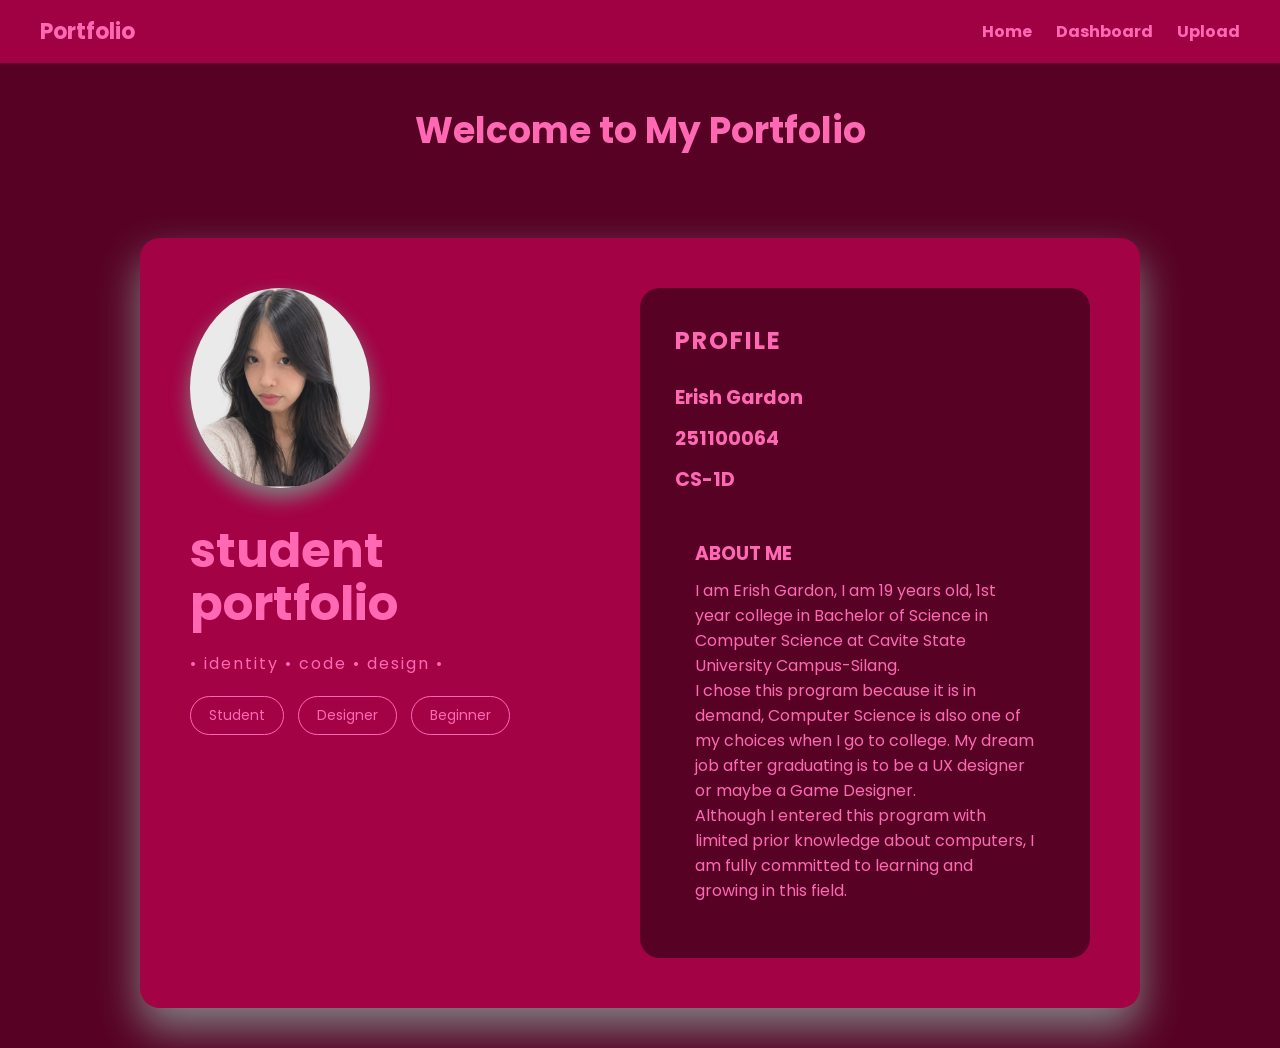
<file: index.html>
<!DOCTYPE html>
<html lang="en">
<head>
  <meta charset="UTF-8">
  <title>Student Portfolio</title>

  <link href="https://fonts.googleapis.com/css2?family=Poppins:wght@300;500;700&display=swap" rel="stylesheet">

  <link rel="stylesheet" href="style.css">
</head>
<body>
 <nav class="navbar">

<div class="logo">Portfolio</div>

<div class="nav-links">
      <a href="index.html">Home</a>
      <a href="dashboard.html">Dashboard</a>
      <a href="upload.html">Upload</a>
</div>

</nav>

  <div class="hero" style="text-align: center;">
    <h1>Welcome to My Portfolio</h1>
    
  </div>


<div class="container">

  <div class="left">
    <div class="portfolio_picture">
      <img src="portfolio_picture.jpg" height="200px" width="200px">
    </div>

    <h1>
      student <br>
      <span>portfolio</span>
    </h1>

    <p class="subtitle">• identity • code • design •</p>

    <div class="tags">
      <span>Student</span>
      <span>Designer</span>
      <span>Beginner</span>
    </div>
  </div>

  <div class="right">
    <div class="card">
      <h2>profile</h2>

      <div class="info" style="font-size: larger;">
        <p><strong>Erish Gardon</strong> </p>
        <p><strong>251100064</strong></p>
        <p><strong> CS-1D</strong></p>
      </div>

      <div class="about">
        <h3>ABOUT ME</h3>
        <p>
         I am Erish Gardon, I am 19 years old, 1st year college in Bachelor of Science in Computer Science at Cavite State University Campus-Silang. <br>
        I chose this program because it is in demand, Computer Science is also one of my choices when I go to college. My dream job after graduating is to be a UX designer or maybe a Game Designer.<br> 
        Although I entered this program with limited prior knowledge about computers, I am fully committed to learning and growing in this field. </p>
        </p>
      </div>

    </div>
  </div>

</div>

</body>
</html>
</file>
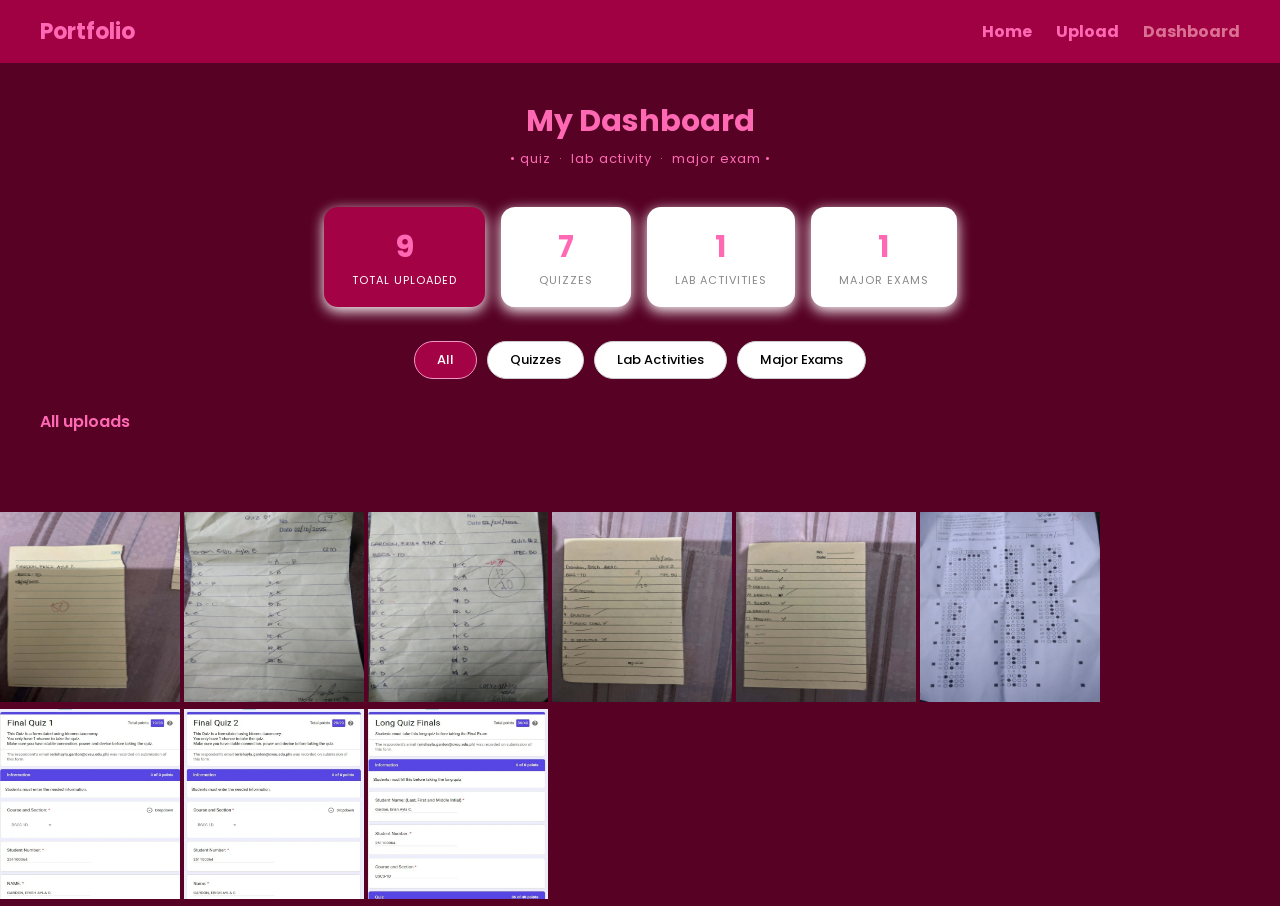
<file: dashboard.html>
<!DOCTYPE html>
<html lang="en">
<head>
  <meta charset="UTF-8">
  <title>Dashboard – Portfolio</title>
  <link href="https://fonts.googleapis.com/css2?family=Poppins:wght@300;500;700&display=swap" rel="stylesheet">
              
 <style>
    * { margin: 0; padding: 0; box-sizing: border-box; font-family: 'Poppins', sans-serif; }
    body { background: rgb(87, 2, 37); min-height: 100vh; color: hotpink; }

    .navbar { display: flex; justify-content: space-between; align-items: center; padding: 15px 40px; background: rgb(160, 1, 67); color: hotpink; }
    .logo { font-size: 22px; font-weight: bold; }
    .nav-links a { color: hotpink; text-decoration: none; margin-left: 20px; font-weight: bold; }
    .nav-links a:hover, .nav-links a.active { color: palevioletred; }

    .hero { text-align: center; padding: 36px 20px 10px; }
    .hero h1 { font-size: 30px; font-weight: 700; }
    .hero p { color: hotpink; margin-top: 5px; font-size: 13px; letter-spacing: 1px; }

    .summary-strip { display: flex; justify-content: center; gap: 16px; padding: 28px 30px 10px; flex-wrap: wrap; }
    .summary-card { background: white; border-radius: 14px; padding: 18px 28px; min-width: 130px; text-align: center; box-shadow: 0 4px 14px white; }
    .summary-card .num { font-size: 30px; font-weight: 700; }
    .summary-card .lbl { font-size: 11px; color: #888; margin-top: 2px; text-transform: uppercase; letter-spacing: 1px; }
    .summary-card.black-card { background: rgb(163, 2, 69); color: hotpink; }
    .summary-card.black-card .lbl { color: white; }

    .tabs { display: flex; justify-content: center; gap: 10px; padding: 24px 20px 0; flex-wrap: wrap; }
    .tab-btn { padding: 8px 22px; border-radius: 30px; border: 1.5px solid #ccc; background: white; font-family: 'Poppins', sans-serif; font-size: 13px; font-weight: 500; cursor: pointer; }
    .tab-btn:hover { border-color: hotpink; }
    .tab-btn.active { background: rgb(163, 2, 69); color: white; border-color: rgb(243, 150, 196) }

    .grid-section { padding: 30px 40px 60px; }
    .grid-section h2 { font-size: 16px; font-weight: 600; color: hotpink; margin-bottom: 18px; }
    .items-grid { display: grid; grid-template-columns: repeat(auto-fill, minmax(260px, 1fr)); gap: 20px; }

    /* Card */
    .item-card { background: rgb(163, 2, 69); border-radius: 16px; box-shadow: 0 6px 20px white; overflow: hidden; position: relative; }
    .item-card:hover { box-shadow: 0 6px 20px white; }

    /* ✕ delete on hover */
    .card-del {
      position: absolute; top: 9px; left: 9px; z-index: 5;
      width: 28px; height: 28px; border-radius: 50%;
      background: rgb(243, 150, 196); color: white; border: none;
      font-size: 12px; cursor: pointer; font-weight: 700;
      display: flex; align-items: center; justify-content: center;
      opacity: 0;
    }
    .item-card:hover .card-del { opacity: 1; }
    .card-del:hover { background: #c62828; }

    .card-thumb { width: 100%; height: 140px; background: #f5f5f5; display: flex; align-items: center; justify-content: center; overflow: hidden; position: relative; cursor: pointer; }
    .card-thumb img { width: 100%; height: 100%; object-fit: cover; display: none; }
    .card-thumb .thumb-icon { font-size: 42px; }
    .card-thumb .type-badge { position: absolute; top: 10px; right: 10px; background: rgb(243, 150, 196); color: white; font-size: 10px; font-weight: 600; padding: 4px 10px; border-radius: 20px; text-transform: uppercase; letter-spacing: .5px; }

    .card-body { padding: 16px 18px; cursor: pointer; }
    .card-title { font-size: 14px; font-weight: 700; color:rgb(243, 150, 196); margin-bottom: 4px; }
    .card-meta  { font-size: 11px; color: hotpink; }
    .card-foot  { display: flex; align-items: center; justify-content: space-between; margin-top: 12px; padding-top: 12px; border-top: 1px solid #f0f0f0; }
    .status-pill { font-size: 10px; font-weight: 600; padding: 4px 10px; border-radius: 20px; text-transform: uppercase; letter-spacing: .4px; }
    .status-pill.submitted { background: #e8f5e9; color: #2e7d32; }
    .status-pill.pending   { background: #fff8e1; color: #f57f17; }

    .empty-state { text-align: center; padding: 60px 20px; color: #999; grid-column: 1/-1; }
    .empty-state .big { font-size: 48px; margin-bottom: 12px; }

    .add-card { background: white; border-radius: 16px; border: 2px dashed #d0d0d0; display: flex; flex-direction: column; align-items: center; justify-content: center; min-height: 250px; cursor: pointer; text-decoration: none; color: hotpink; }
    .add-card:hover { border-color: rgb(243, 150, 196); color: hotpink; }
    .add-card .plus { font-size: 36px; margin-bottom: 8px; }
    .add-card p { font-size: 13px; font-weight: 500; }

    /* ── MODAL ── */
    .modal-backdrop { display: none; position: fixed; inset: 0; background: rgb(243, 150, 196); z-index: 100; align-items: center; justify-content: center; padding: 16px; }
    .modal-backdrop.open { display: flex; }
    .modal { background: white; border-radius: 20px; padding: 28px 28px 24px; width: 500px; max-width: 100%; max-height: 92vh; overflow-y: auto; position: relative; }
    
    .modal-close { position: absolute; top: 16px; right: 18px; background: none; border: none; font-size: 22px; cursor: pointer; color: hotpink; }
    .modal h3 { font-size: 17px; font-weight: 700; padding-right: 30px; margin-bottom: 3px; }
    .m-meta { font-size: 12px; color: hotpink; margin-bottom: 16px; }

    /* Canvas editor */
    .editor-box {
      width: 100%; height: 200px; background: #eee; border-radius: 12px;
      overflow: hidden; position: relative; cursor: grab; user-select: none;
    }
    .editor-box.grabbing { cursor: grabbing; }
    .editor-box canvas { width: 100%; height: 100%; display: block; }

    .no-proof { text-align: center; padding: 36px 20px; color: #bbb; font-size: 13px; background: #fafafa; border-radius: 12px; }

    /* Position controls */
    .pos-controls { margin-top: 8px; display: flex; align-items: center; justify-content: space-between; }
    .pos-hint { font-size: 11px; color: #999; }
    .reset-pos-btn { font-size: 11px; color: #aaa; background: none; border: none; cursor: pointer; text-decoration: underline; font-family: 'Poppins', sans-serif; }
    .reset-pos-btn:hover { color: hotpink; }

    .m-file { margin-top: 14px; background: #f5f5f5; border-radius: 10px; padding: 11px 14px; font-size: 12px; color: #444; display: flex; align-items: center; gap: 10px; }
    .m-file .fi { font-size: 18px; }

    .modal-actions { display: flex; gap: 8px; margin-top: 14px; }
    .modal-actions > * { flex: 1; padding: 10px; border-radius: 10px; font-family: 'Poppins', sans-serif; font-size: 12px; font-weight: 600; cursor: pointer; text-align: center; border: none; display: block; }
    .btn-change { background: #f0f0f0; color: #333; }
    .btn-change:hover { background: #e0e0e0; }
    .btn-save { background: rgb(163, 2, 69); color: white; }
    .btn-save:hover { background: hotpink; }
    .btn-del { background: #fff0f0; color: #c62828; border: 1.5px solid #fbb !important; }
    .btn-del:hover { background: #fdd; }

    .confirm-box { display: none; margin-top: 12px; background: #fff5f5; border: 1.5px solid #fcc; border-radius: 10px; padding: 14px 16px; text-align: center; }
    .confirm-box.show { display: block; }
    .confirm-box p { font-size: 13px; color: #c62828; font-weight: 500; margin-bottom: 10px; }
    .confirm-box .cbtn { display: inline-block; padding: 7px 18px; border-radius: 8px; font-size: 12px; font-weight: 600; cursor: pointer; font-family: 'Poppins', sans-serif; border: none; margin: 0 4px; }
    .cbtn.yes { background: #c62828; color: white; }
    .cbtn.no  { background: #eee; color: hotpink; }

    .toast { position: fixed; bottom: 28px; left: 50%; transform: translateX(-50%); background: rgb(243, 150, 196); color: white; padding: 11px 24px; border-radius: 30px; font-size: 13px; font-weight: 500; box-shadow: 0 6px 20px rgba(0,0,0,.2); z-index: 999; }
    .toast.show { }

    #m-img-input { display: none; }

    .gallery img{
     image-orientation: inherit; image-rendering:initial; shape-image-threshold: inherit; ; image-resolution: inherit; padding: 30px; width: 10px; height: 20px; background-image: 10px;
    }
  </style>
</head>
<body>

<nav class="navbar">
  <div class="logo">Portfolio</div>
  <div class="nav-links">
    <a href="index.html">Home</a>
    <a href="upload.html">Upload</a>
    <a href="dashboard.html" class="active">Dashboard</a>
  </div>
</nav>

<div class="hero">
  <h1>My Dashboard</h1>
  <p>• quiz &nbsp;·&nbsp; lab activity &nbsp;·&nbsp; major exam •</p>
</div>

<div class="summary-strip">
  <div class="summary-card black-card"><div class="num" id="total-count">9</div><div class="lbl">Total Uploaded</div></div>
  <div class="summary-card"><div class="num" id="quiz-count">7</div><div class="lbl">Quizzes</div></div>
  <div class="summary-card"><div class="num" id="lab-count">1</div><div class="lbl">Lab Activities</div></div>
  <div class="summary-card"><div class="num" id="exam-count">1</div><div class="lbl">Major Exams</div></div>
</div>

<div class="tabs">
  <button class="tab-btn active" onclick="filterTab('all',this)">All</button>
  <button class="tab-btn" onclick="filterTab('quiz',this)">Quizzes</button>
  <button class="tab-btn" onclick="filterTab('lab',this)">Lab Activities</button>
  <button class="tab-btn" onclick="filterTab('exam',this)">Major Exams</button>
</div>

<div class="grid-section">
  <h2 id="section-label">All uploads</h2>
  <div class="items-grid" id="items-grid"></div>
</div>

<!-- Modal -->
<div class="modal-backdrop" id="modal" onclick="backdropClick(event)">
  <div class="modal">
    <button class="modal-close" onclick="closeModal()">✕</button>
    <h3 id="m-title"></h3>
    <div class="m-meta" id="m-meta"></div>

    <!-- Image editor -->
    <div id="editor-section">
      <div class="editor-box" id="editor-box">
        <canvas id="ed-canvas"></canvas>
      </div>
      <div class="pos-controls">
        <div class="pos-hint">Drag the image to reposition it.</div>
        <button class="reset-pos-btn" onclick="resetPos()">↺ Reset</button>
      </div>
    </div>
    <div class="no-proof" id="no-proof-msg">No proof image yet — upload one below.</div>

    <div class="m-file"><span class="fi">📄</span><span id="m-file-name"></span></div>

    <div class="modal-actions">
      <label class="btn-change" for="m-img-input">📷 Change Image</label>
      <button class="btn-save" onclick="saveEntry()">💾 Save</button>
      <button class="btn-del" onclick="showConfirm()">🗑 Delete</button>
    </div>
    <input type="file" id="m-img-input" accept="image/*" onchange="loadNewProof(this)">

    <div class="confirm-box" id="confirm-box">
      <p>Delete this entry? This cannot be undone.</p>
      <button class="cbtn yes" onclick="doDelete()">Yes, delete</button>
      <button class="cbtn no"  onclick="hideConfirm()">Cancel</button>
    </div>
  </div>
</div>

<h9>

 
    <img src="ERISHACTIVITY.jpg" alt="ACTIVITY" width="180px" height="190px" padding="80px">
    <img src="ERISHQUIZ1MIDTERM.jpg" alt="QUIZ1_MIDTERM" width="180px" height="190px" padding="80px">
    <img src="ERISHQUIZ2MIDTERM.jpg" alt="QUIZ2_MIDTERM" width="180px" height="190px" padding="80px">
    <img src="ERISHQUIZ3MIDTERM.jpg" alt="QUIZ3_MIDTERM" width="180px" height="190px" padding="80px">
    <img src="ERISHQUIZ3P2MIDTERM.jpg" alt="QUIZ3_P2" width="180px" height="190px" padding="80px">
    <img src="ERISHMIDTERMMEXAM.jpg" alt="MIDTERMEXAM" width="180px" height="190px" padding="80px">
    <img src="ERISHQUIZ1FINALS.jpg" alt="QUIZ1_FINALS" width="180px" height="190px" padding="80px">
    <img src="ERISHQUIZ2FINALS.jpg" alt="QUIZ2_FINALS" width="180px" height="190px" padding="80px">
    <img src="ERISHLONGQUIZFINALS.jpg" alt="LONGQUIZ_FINALS" width="180px" height="190px" padding="80px">

</h9>




<div class="center-link">
  <a href="https://erishgardon9-maker.github.io/adiksayo/"></a>

</div>

<script>
  const defaultEntries = 
 [base64]   id:1, type:'quiz', title:'Quiz 1',         date:'February 10, 2026',  file:'quiz1.pdf', proof;
  const saved = JSON.parse(localStorage.getItem('dash_entries') || '[]');
  const savedIds = saved.map(e => e.id);
  const defaults = defaultEntries.filter(e => !savedIds.includes(e.id));
  let entries = [...defaults, ...saved];
  let currentFilter = 'all';
  let activeEntry = null;

  // editor vars
  let edImg = null, eX = 0, eY = 0;
  let dragging = false, dsx = 0, dsy = 0, dex = 0, dey = 0;

  const canvas = document.getElementById('ed-canvas');
  const ctx    = canvas.getContext('2d');
  const eBox   = document.getElementById('editor-box');

  function saveLS() {
    const toSave = entries.filter(e => !defaultEntries.find(d => d.id === e.id) || e.proof || e.edState);
    localStorage.setItem('dash_entries', JSON.stringify(toSave));
  }

  const typeIcon  = { quiz:'📝', lab:'🔬', exam:'📋' };
  const typeLabel = { quiz:'Quiz', lab:'Lab Activity', exam:'Major Exam' };
  const statusLabel = { submitted:'Submitted', pending:'Pending' };

  // ── RENDER ──
  function renderGrid() {
    document.getElementById('total-count').textContent = entries.length;
    document.getElementById('quiz-count').textContent  = entries.filter(e=>e.type==='quiz').length;
    document.getElementById('lab-count').textContent   = entries.filter(e=>e.type==='lab').length;
    document.getElementById('exam-count').textContent  = entries.filter(e=>e.type==='exam').length;

    const labels = { all:'All uploads', quiz:'Quizzes', lab:'Lab Activities', exam:'Major Exams' };
    document.getElementById('section-label').textContent = labels[currentFilter];

    const list = currentFilter === 'all' ? entries : entries.filter(e=>e.type===currentFilter);
    const grid = document.getElementById('items-grid');

    if (!list.length) {
      grid.innerHTML = `<div class="empty-state"><div class="big">📂</div><p>No uploads here yet.</p></div>`;
      return;
    }

    const bg = { quiz:'#f0f0f0', lab:'#e8f5e9', exam:'#e3f2fd' };
    grid.innerHTML = list.map(e => {
      const imgSrc = e.originalProof || e.proof;
      const pos = e.edState ? `object-position: calc(50% + ${e.edState.x}px) calc(50% + ${e.edState.y}px)` : '';
      return `
      <div class="item-card">
        <button class="card-del" onclick="quickDel(event,${e.id})">✕</button>
        <div class="card-thumb" style="background:${bg[e.type]}" onclick="openModal(${e.id})">
          ${imgSrc ? `<img src="${imgSrc}" style="display:block;${pos}">` : `<div class="thumb-icon">${typeIcon[e.type]}</div>`}
          <div class="type-badge">${typeLabel[e.type]}</div>
        </div>
        <div class="card-body" onclick="openModal(${e.id})">
          <div class="card-title">${e.title}</div>
          <div class="card-meta">${e.date} &nbsp;·&nbsp; ${e.file}</div>
          <div class="card-foot">
            <span class="status-pill ${e.status}">${statusLabel[e.status]||e.status}</span>
            <span>${imgSrc?'🖼️':'📄'}</span>
          </div>
        </div>
      </div>`;
    }).join('') + `<a class="add-card" href="upload.html"><div class="plus">+</div><p>Add new upload</p></a>`;
  }

  function filterTab(type, btn) {
    currentFilter = type;
    document.querySelectorAll('.tab-btn').forEach(b=>b.classList.remove('active'));
    btn.classList.add('active');
    renderGrid();
  }

  // ── QUICK DELETE (card X button) ──
  function quickDel(e, id) {
    e.stopPropagation();
    if (!confirm('Remove this entry?')) return;
    entries = entries.filter(en=>en.id!==id);
    saveLS(); renderGrid(); showToast('🗑️ Entry removed');
  }

  // ── OPEN MODAL ──
  function openModal(id) {
    activeEntry = entries.find(e=>e.id===id);
    if (!activeEntry) return;

    document.getElementById('m-title').textContent    = activeEntry.title;
    document.getElementById('m-meta').textContent     = typeLabel[activeEntry.type] + '  ·  ' + activeEntry.date;
    document.getElementById('m-file-name').textContent= activeEntry.file;
    document.getElementById('m-img-input').value = '';
    hideConfirm();

    if (activeEntry.proof || activeEntry.originalProof) {
      showEditorSection();
      initEditor(activeEntry.originalProof || activeEntry.proof, activeEntry.edState || null);
    } else {
      hideEditorSection();
    }
    document.getElementById('modal').classList.add('open');
  } 

  function closeModal() { document.getElementById('modal').classList.remove('open'); }
  function backdropClick(e) { if (e.target===document.getElementById('modal')) closeModal(); }

  function showEditorSection() {
    document.getElementById('editor-section').style.display='block';
    document.getElementById('no-proof-msg').style.display='none';
  }
  function hideEditorSection() {
    document.getElementById('editor-section').style.display='none';
    document.getElementById('no-proof-msg').style.display='block';
  }

  // ── CANVAS EDITOR ──
  function initEditor(src, state) {
    edImg = new Image();
    edImg.onload = () => {
      canvas.width  = eBox.offsetWidth  || 440;
      canvas.height = eBox.offsetHeight || 200;
      if (state) { eX=state.x; eY=state.y; }
      else        { eX=0; eY=0; }
      draw();
    };
    edImg.src = src;
  }

  function draw() {
    if (!edImg) return;
    ctx.clearRect(0,0,canvas.width,canvas.height);
    // cover: scale so image fills the entire canvas (like object-fit: cover)
    const ratio = Math.max(canvas.width/edImg.naturalWidth, canvas.height/edImg.naturalHeight);
    const dw = edImg.naturalWidth  * ratio;
    const dh = edImg.naturalHeight * ratio;
    const dx = (canvas.width-dw)/2 + eX;
    const dy = (canvas.height-dh)/2 + eY;
    ctx.drawImage(edImg, dx, dy, dw, dh);
  }

  function resetPos() { eX=0; eY=0; draw(); }

  // drag to pan
  eBox.addEventListener('mousedown', e=>{ dragging=true; dsx=e.clientX; dsy=e.clientY; dex=eX; dey=eY; eBox.classList.add('grabbing'); });
  window.addEventListener('mousemove', e=>{ if(!dragging) return; eX=dex+(e.clientX-dsx); eY=dey+(e.clientY-dsy); draw(); });
  window.addEventListener('mouseup',   ()=>{ dragging=false; eBox.classList.remove('grabbing'); });
  eBox.addEventListener('touchstart', e=>{ const t=e.touches[0]; dragging=true; dsx=t.clientX; dsy=t.clientY; dex=eX; dey=eY; });
  eBox.addEventListener('touchmove',  e=>{ if(!dragging) return; e.preventDefault(); const t=e.touches[0]; eX=dex+(t.clientX-dsx); eY=dey+(t.clientY-dsy); draw(); }, {passive:false});
  eBox.addEventListener('touchend',   ()=>{ dragging=false; });

  // ── LOAD NEW IMAGE ──
  function loadNewProof(input) {
    if(!input.files||!input.files[0]) return;
    const reader=new FileReader();
    reader.onload=ev=>{
      if(!activeEntry) return;
      activeEntry.originalProof = ev.target.result;
      activeEntry.proof = ev.target.result;
      activeEntry.edState = null;
      showEditorSection();
      initEditor(ev.target.result, null);
    };
    reader.readAsDataURL(input.files[0]);
  }

  // ── SAVE ──
  function saveEntry() {
    if(!activeEntry) return;
    if(edImg) {
      // store original + offset — thumbnail uses CSS object-position (no black bars)
      if(!activeEntry.originalProof) activeEntry.originalProof = activeEntry.proof;
      activeEntry.edState = { x:eX, y:eY };
    }
    activeEntry.status = 'submitted';
    const idx = entries.findIndex(e=>e.id===activeEntry.id);
    if(idx!==-1) entries[idx] = {...activeEntry};
    saveLS(); renderGrid(); closeModal();
    showToast('✅ Changes saved!');
  }

  // ── DELETE from modal ──
  function showConfirm()  { document.getElementById('confirm-box').classList.add('show'); }
  function hideConfirm()  { document.getElementById('confirm-box').classList.remove('show'); }
  function doDelete() {
    if(!activeEntry) return;
    entries = entries.filter(e=>e.id!==activeEntry.id);
    saveLS(); renderGrid(); closeModal();
    showToast('🗑️ Entry deleted');
  }

  // ── TOAST ──
  function showToast(msg) {
    const t=document.getElementById('toast');
    t.textContent=msg; t.classList.add('show');
    setTimeout(()=>t.classList.remove('show'), 2800);
  }

  renderGrid();
</script>
</body>
</html>
</file>
<file: style.css>
*{
margin:0;
padding:0;
box-sizing:border-box;
font-family:'Poppins', sans-serif;
}

body{
background: rgb(87, 2, 37);
color: hotpink;
}

img {
    image-resolution: inherit;
}

.navbar{
display:flex;
justify-content:space-between;
align-items:center;
padding:15px 40px;
background:rgb(160, 1, 67);
color:hotpink;
}

.logo{
font-size:22px;
font-weight:bold;
}

.nav-links a{
color:hotpink;
text-decoration:none;
margin-left:20px;
font-weight:bold;
}

.nav-links a:hover{
color:palevioletred;
}



.hero{
text-align:center;
padding:40px 0;
}

.hero h1{
font-size:36px;
}



.container{
display:flex;
width:1000px;
margin:40px auto;
background: rgb(163, 2, 69);
border-radius:20px;
padding:50px;
box-shadow:0 20px 40px gray;
transition:0.3s;

}

.container:hover{
transform:translateY(-5px);
box-shadow:0 30px 50px white;
}


.left{
flex:1;
}

.portfolio_picture img{
width:180px;
border-radius:50%;
margin-bottom:30px;
border-radius: 1px solid white;
box-shadow:0 10px 20px gray;
}

.portfolio_picture img :hover {
transform: translateY(-5px);
box-shadow: 0 20px 40px white;
border-radius: 1px solid white;
}

.left h1{
font-size:48px;
font-weight:700;
line-height:1.1;
}

.subtitle{
margin:20px 0;
color:hotpink;
letter-spacing:2px;
}



.tags span{
display:inline-block;
padding:8px 18px;
margin-right:10px;
border:1px solid hotpink;
border-radius:30px;
font-size:14px;
transition:0.3s;
}

.tags span:hover{
background:black;
color:white;
transform:translateY(-3px);
}



.right{
flex:1;
display:flex;
justify-content:center;
align-items:center;
}


.card{
width:100%;
background: rgb(87, 2, 37);
box-shadow: white;
color:hotpink;
padding:35px;
border-radius:20px;
}

.card h2{
text-transform:uppercase;
letter-spacing:2px;
margin-bottom:25px;
}

.info p{
margin-bottom:12px;
}



.about{
margin-top:25px;
background:rgb(87, 2, 37);
color:hotpink;
padding:20px;
border-radius:15px;
}

.about h3{
margin-bottom:10px;
}



.main-container{
display:flex;
justify-content:center;
gap:40px;
padding:50px;
flex-wrap:wrap;
}

.box{
background:white;
padding:30px;
border-radius:15px;
box-shadow:0 10px 20px rgba(0,0,0,0.1);
width:350px;
}



button{
padding:10px 18px;
background:black;
color:white;
border:none;
cursor:pointer;
border-radius:5px;
transition:0.3s;
}

button:hover{
background:#333;
}



.progress-item{
margin-bottom:20px;
}

.progress-bar{
background:#ddd;
border-radius:20px;
overflow:hidden;
}

.progress{
background:black;
color:white;
text-align:center;
padding:5px;
}



#preview{
width:100%;
margin-top:15px;
display:none;
border-radius:10px;
}

.h9 {
    
}
</file>
